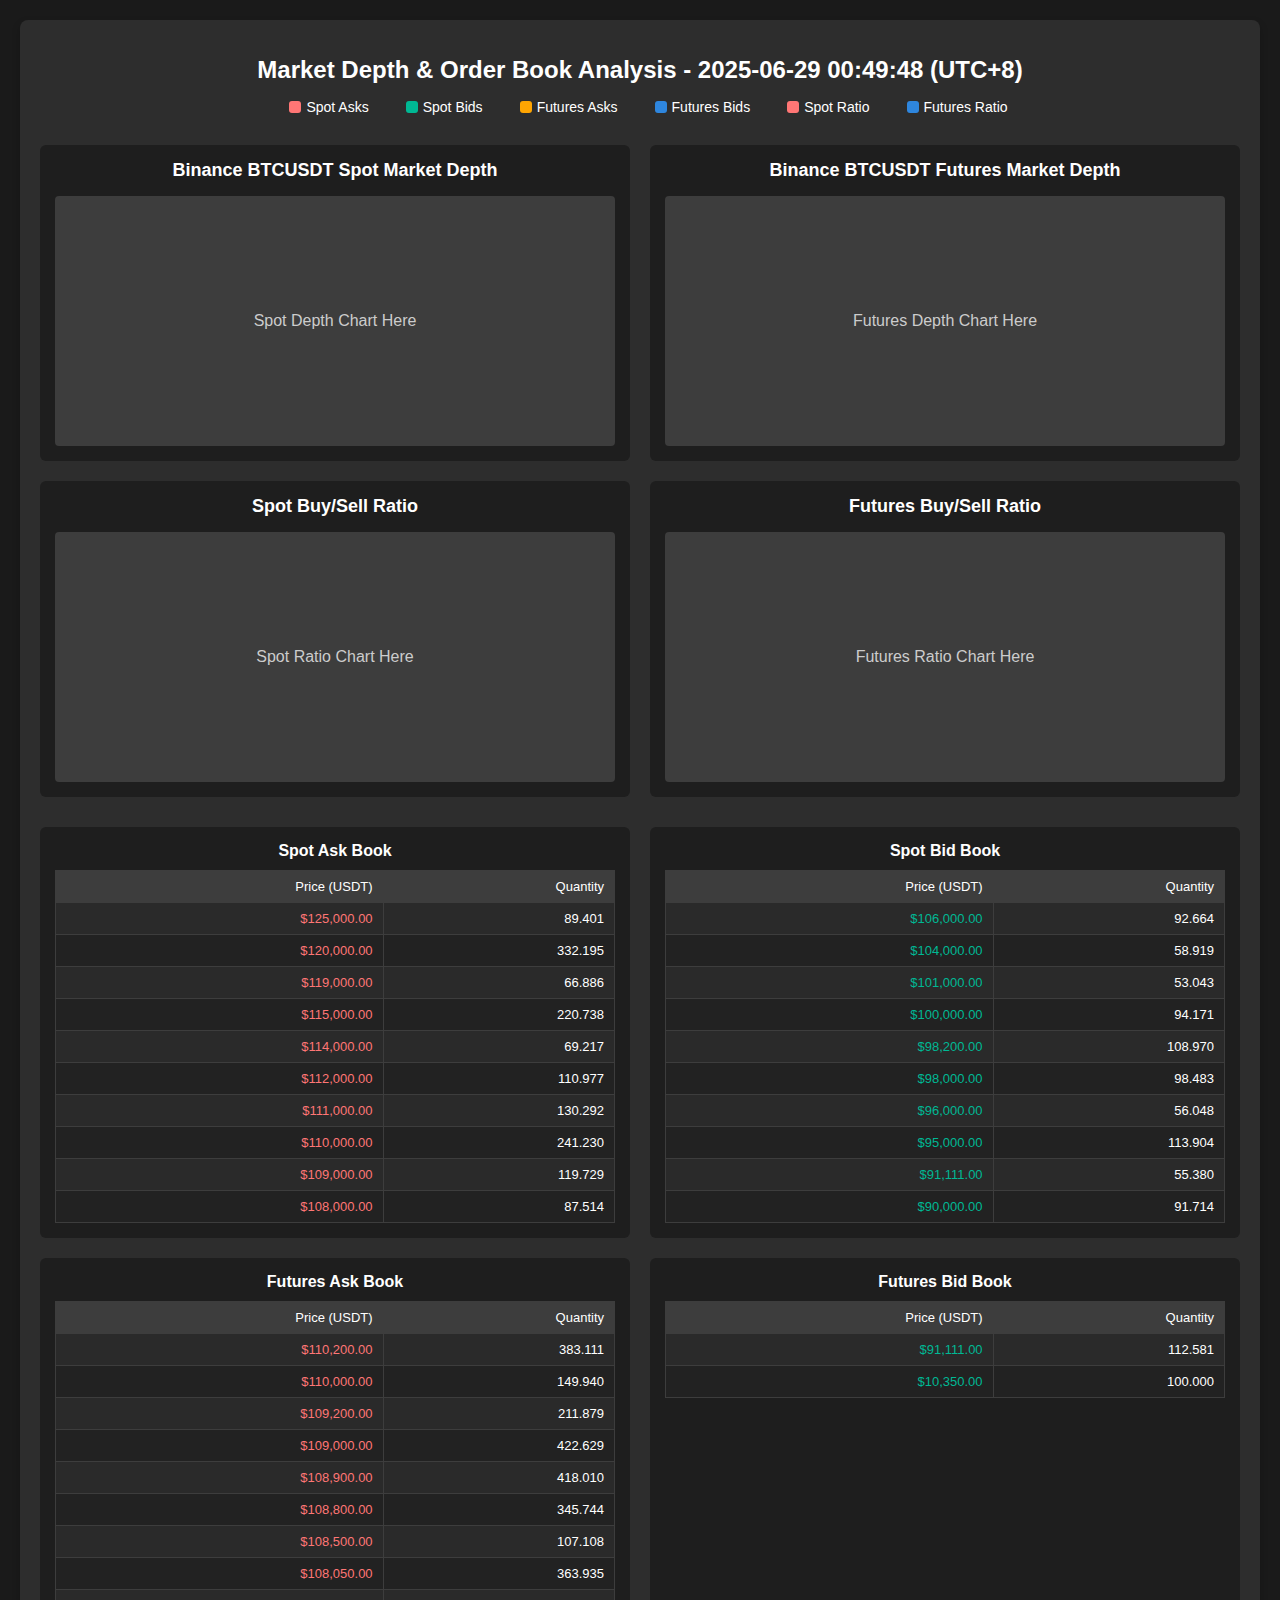
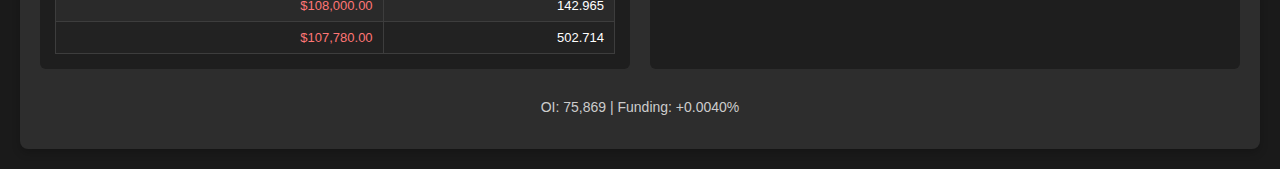
<file: index.html>
<!DOCTYPE html>
<html lang="en">
<head>
    <meta charset="UTF-8">
    <meta name="viewport" content="width=device-width, initial-scale=1.0">
    <title>Market Depth & Order Book Analysis</title>
    <link rel="stylesheet" href="style.css">
</head>
<body>
    <div class="container">
        <header class="header">
            <h1>Market Depth & Order Book Analysis - 2025-06-29 00:49:48 (UTC+8)</h1>
            <div class="legend">
                <span><span class="spot-asks-color"></span> Spot Asks</span>
                <span><span class="spot-bids-color"></span> Spot Bids</span>
                <span><span class="futures-asks-color"></span> Futures Asks</span>
                <span><span class="futures-bids-color"></span> Futures Bids</span>
                <span><span class="spot-ratio-color"></span> Spot Ratio</span>
                <span><span class="futures-ratio-color"></span> Futures Ratio</span>
            </div>
        </header>

        <div class="charts-grid">
            <div class="chart-panel">
                <h2>Binance BTCUSDT Spot Market Depth</h2>
                <div class="chart-placeholder">
                    <!-- Placeholder for Spot Market Depth Chart -->
                    <p>Spot Depth Chart Here</p>
                </div>
            </div>
            <div class="chart-panel">
                <h2>Binance BTCUSDT Futures Market Depth</h2>
                <div class="chart-placeholder">
                    <!-- Placeholder for Futures Market Depth Chart -->
                    <p>Futures Depth Chart Here</p>
                </div>
            </div>
            <div class="chart-panel">
                <h2>Spot Buy/Sell Ratio</h2>
                <div class="chart-placeholder">
                    <!-- Placeholder for Spot Buy/Sell Ratio Chart -->
                    <p>Spot Ratio Chart Here</p>
                </div>
            </div>
            <div class="chart-panel">
                <h2>Futures Buy/Sell Ratio</h2>
                <div class="chart-placeholder">
                    <!-- Placeholder for Futures Buy/Sell Ratio Chart -->
                    <p>Futures Ratio Chart Here</p>
                </div>
            </div>
        </div>

        <div class="tables-grid">
            <div class="table-panel">
                <h3>Spot Ask Book</h3>
                <table>
                    <thead>
                        <tr><th>Price (USDT)</th><th>Quantity</th></tr>
                    </thead>
                    <tbody>
                        <tr><td>$125,000.00</td><td>89.401</td></tr>
                        <tr><td>$120,000.00</td><td>332.195</td></tr>
                        <tr><td>$119,000.00</td><td>66.886</td></tr>
                        <tr><td>$115,000.00</td><td>220.738</td></tr>
                        <tr><td>$114,000.00</td><td>69.217</td></tr>
                        <tr><td>$112,000.00</td><td>110.977</td></tr>
                        <tr><td>$111,000.00</td><td>130.292</td></tr>
                        <tr><td>$110,000.00</td><td>241.230</td></tr>
                        <tr><td>$109,000.00</td><td>119.729</td></tr>
                        <tr><td>$108,000.00</td><td>87.514</td></tr>
                    </tbody>
                </table>
            </div>
            <div class="table-panel">
                <h3>Spot Bid Book</h3>
                <table>
                    <thead>
                        <tr><th>Price (USDT)</th><th>Quantity</th></tr>
                    </thead>
                    <tbody>
                        <tr><td>$106,000.00</td><td>92.664</td></tr>
                        <tr><td>$104,000.00</td><td>58.919</td></tr>
                        <tr><td>$101,000.00</td><td>53.043</td></tr>
                        <tr><td>$100,000.00</td><td>94.171</td></tr>
                        <tr><td>$98,200.00</td><td>108.970</td></tr>
                        <tr><td>$98,000.00</td><td>98.483</td></tr>
                        <tr><td>$96,000.00</td><td>56.048</td></tr>
                        <tr><td>$95,000.00</td><td>113.904</td></tr>
                        <tr><td>$91,111.00</td><td>55.380</td></tr>
                        <tr><td>$90,000.00</td><td>91.714</td></tr>
                    </tbody>
                </table>
            </div>
            <div class="table-panel">
                <h3>Futures Ask Book</h3>
                <table>
                    <thead>
                        <tr><th>Price (USDT)</th><th>Quantity</th></tr>
                    </thead>
                    <tbody>
                        <tr><td>$110,200.00</td><td>383.111</td></tr>
                        <tr><td>$110,000.00</td><td>149.940</td></tr>
                        <tr><td>$109,200.00</td><td>211.879</td></tr>
                        <tr><td>$109,000.00</td><td>422.629</td></tr>
                        <tr><td>$108,900.00</td><td>418.010</td></tr>
                        <tr><td>$108,800.00</td><td>345.744</td></tr>
                        <tr><td>$108,500.00</td><td>107.108</td></tr>
                        <tr><td>$108,050.00</td><td>363.935</td></tr>
                        <tr><td>$108,000.00</td><td>142.965</td></tr>
                        <tr><td>$107,780.00</td><td>502.714</td></tr>
                    </tbody>
                </table>
            </div>
            <div class="table-panel">
                <h3>Futures Bid Book</h3>
                <table>
                    <thead>
                        <tr><th>Price (USDT)</th><th>Quantity</th></tr>
                    </thead>
                    <tbody>
                        <tr><td>$91,111.00</td><td>112.581</td></tr>
                        <tr><td>$10,350.00</td><td>100.000</td></tr>
                    </tbody>
                </table>
            </div>
        </div>
        <div class="footer">
            <p>OI: 75,869 | Funding: +0.0040%</p>
        </div>
    </div>
</body>
</html>
</file>
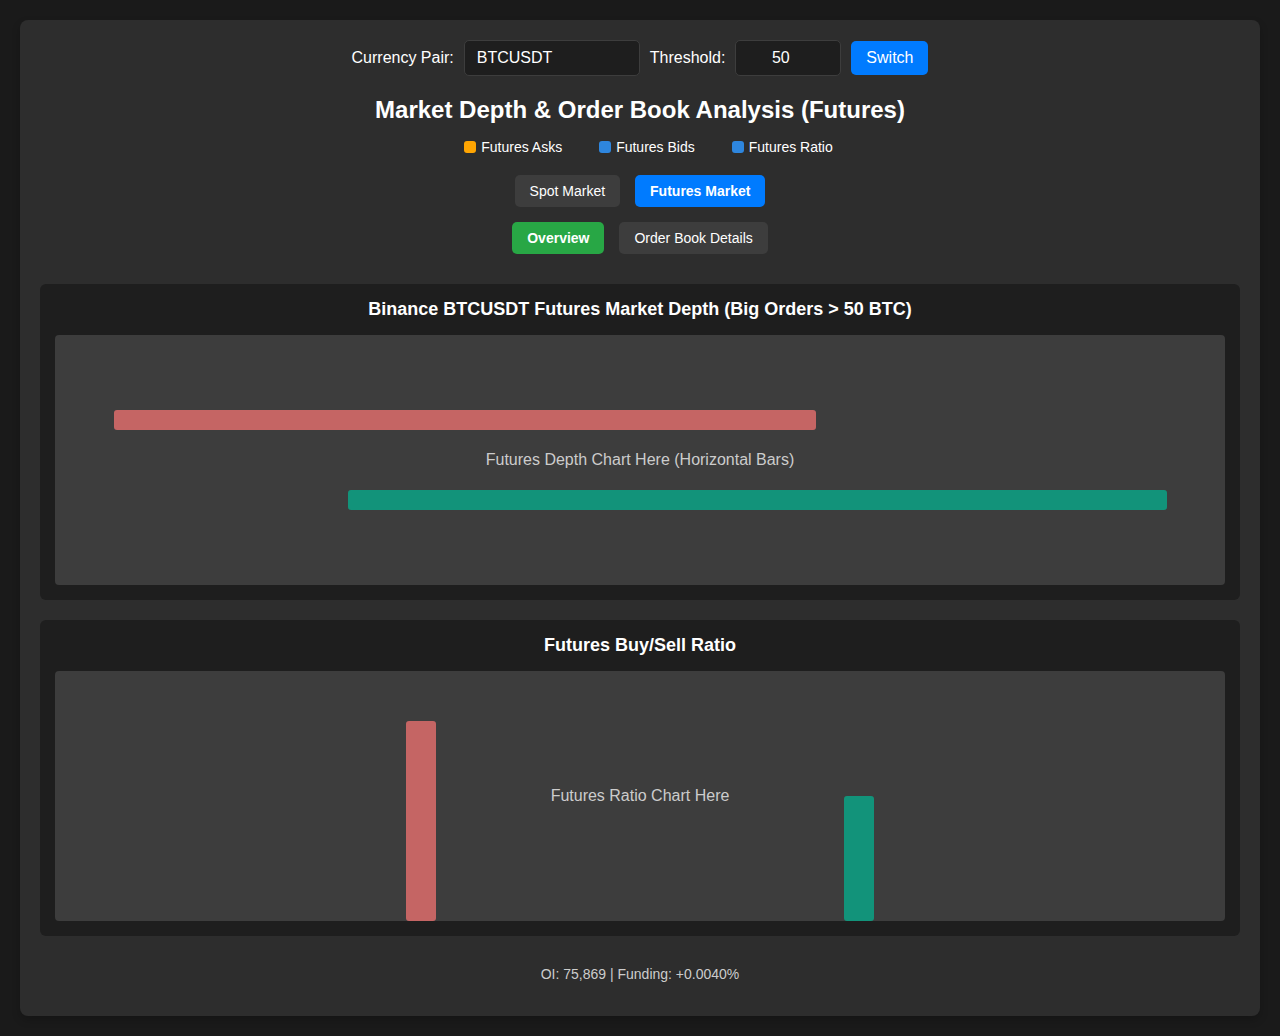
<file: futures.html>
<!DOCTYPE html>
<html lang="en">
<head>
    <meta charset="UTF-8">
    <meta name="viewport" content="width=device-width, initial-scale=1.0">
    <title>Futures Market Analysis</title>
    <link rel="stylesheet" href="style.css">
</head>
<body>
    <div class="container">
        <header class="header">
            <div class="currency-input-section">
                <label for="currency-select">Currency Pair:</label>
                <input type="text" id="currency-select" value="BTCUSDT" list="currency-suggestions">
                <datalist id="currency-suggestions">
                    <option value="BTCUSDT"></option>
                    <option value="ETHUSDT"></option>
                    <option value="SOLUSDT"></option>
                </datalist>
                <label for="threshold-input">Threshold:</label>
                <input type="number" id="threshold-input" value="50">
                <button id="switch-currency-btn">Switch</button>
            </div>
            <h1>Market Depth & Order Book Analysis (Futures)</h1>
            <div class="legend">
                <span><span class="futures-asks-color"></span> Futures Asks</span>
                <span><span class="futures-bids-color"></span> Futures Bids</span>
                <span><span class="futures-ratio-color"></span> Futures Ratio</span>
            </div>
            <nav class="main-navigation">
                <a href="spot.html">Spot Market</a>
                <a href="futures.html" class="active">Futures Market</a>
            </nav>
            <nav class="sub-navigation">
                <a href="futures.html" class="active">Overview</a>
                <a href="futures_details.html">Order Book Details</a>
            </nav>
        </header>

        <div class="charts-grid-single">
            <div class="chart-panel">
                <h2>Binance BTCUSDT Futures Market Depth (Big Orders > <span id="current-btc-threshold">50</span> BTC)</h2>
                <div class="chart-placeholder horizontal-bar-chart">
                    <!-- Placeholder for Futures Market Depth Horizontal Bar Chart -->
                    <p>Futures Depth Chart Here (Horizontal Bars)</p>
                </div>
            </div>
            <div class="chart-panel">
                <h2>Futures Buy/Sell Ratio</h2>
                <div class="chart-placeholder bar-chart">
                    <!-- Placeholder for Futures Buy/Sell Ratio Bar Chart -->
                    <p>Futures Ratio Chart Here</p>
                </div>
            </div>
        </div>

        <div class="footer">
            <p>OI: 75,869 | Funding: +0.0040%</p>
        </div>

        
    </div>
</body>
</html>
</file>
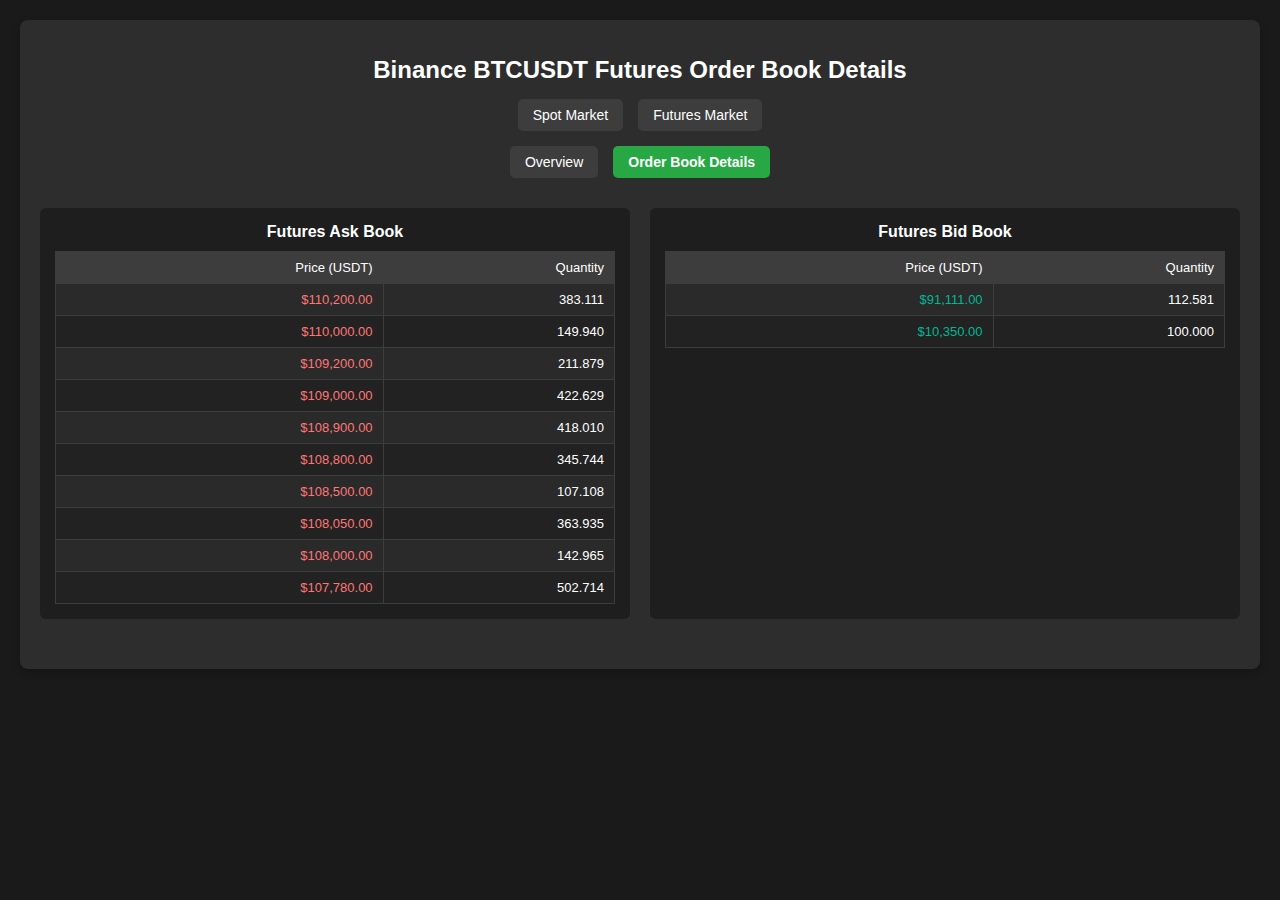
<file: futures_details.html>
<!DOCTYPE html>
<html lang="en">
<head>
    <meta charset="UTF-8">
    <meta name="viewport" content="width=device-width, initial-scale=1.0">
    <title>Futures Order Book Details</title>
    <link rel="stylesheet" href="style.css">
</head>
<body>
    <div class="container">
        <header class="header">
            <h1>Binance BTCUSDT Futures Order Book Details</h1>
            <nav class="main-navigation">
                <a href="spot.html">Spot Market</a>
                <a href="futures.html">Futures Market</a>
            </nav>
            <nav class="sub-navigation">
                <a href="futures.html">Overview</a>
                <a href="futures_details.html" class="active">Order Book Details</a>
            </nav>
        </header>

        <div class="tables-grid">
            <div class="table-panel">
                <h3>Futures Ask Book</h3>
                <table>
                    <thead>
                        <tr><th>Price (USDT)</th><th>Quantity</th></tr>
                    </thead>
                    <tbody>
                        <tr><td>$110,200.00</td><td>383.111</td></tr>
                        <tr><td>$110,000.00</td><td>149.940</td></tr>
                        <tr><td>$109,200.00</td><td>211.879</td></tr>
                        <tr><td>$109,000.00</td><td>422.629</td></tr>
                        <tr><td>$108,900.00</td><td>418.010</td></tr>
                        <tr><td>$108,800.00</td><td>345.744</td></tr>
                        <tr><td>$108,500.00</td><td>107.108</td></tr>
                        <tr><td>$108,050.00</td><td>363.935</td></tr>
                        <tr><td>$108,000.00</td><td>142.965</td></tr>
                        <tr><td>$107,780.00</td><td>502.714</td></tr>
                    </tbody>
                </table>
            </div>
            <div class="table-panel">
                <h3>Futures Bid Book</h3>
                <table>
                    <thead>
                        <tr><th>Price (USDT)</th><th>Quantity</th></tr>
                    </thead>
                    <tbody>
                        <tr><td>$91,111.00</td><td>112.581</td></tr>
                        <tr><td>$10,350.00</td><td>100.000</td></tr>
                    </tbody>
                </table>
            </div>
        </div>
    </div>
</body>
</html>
</file>
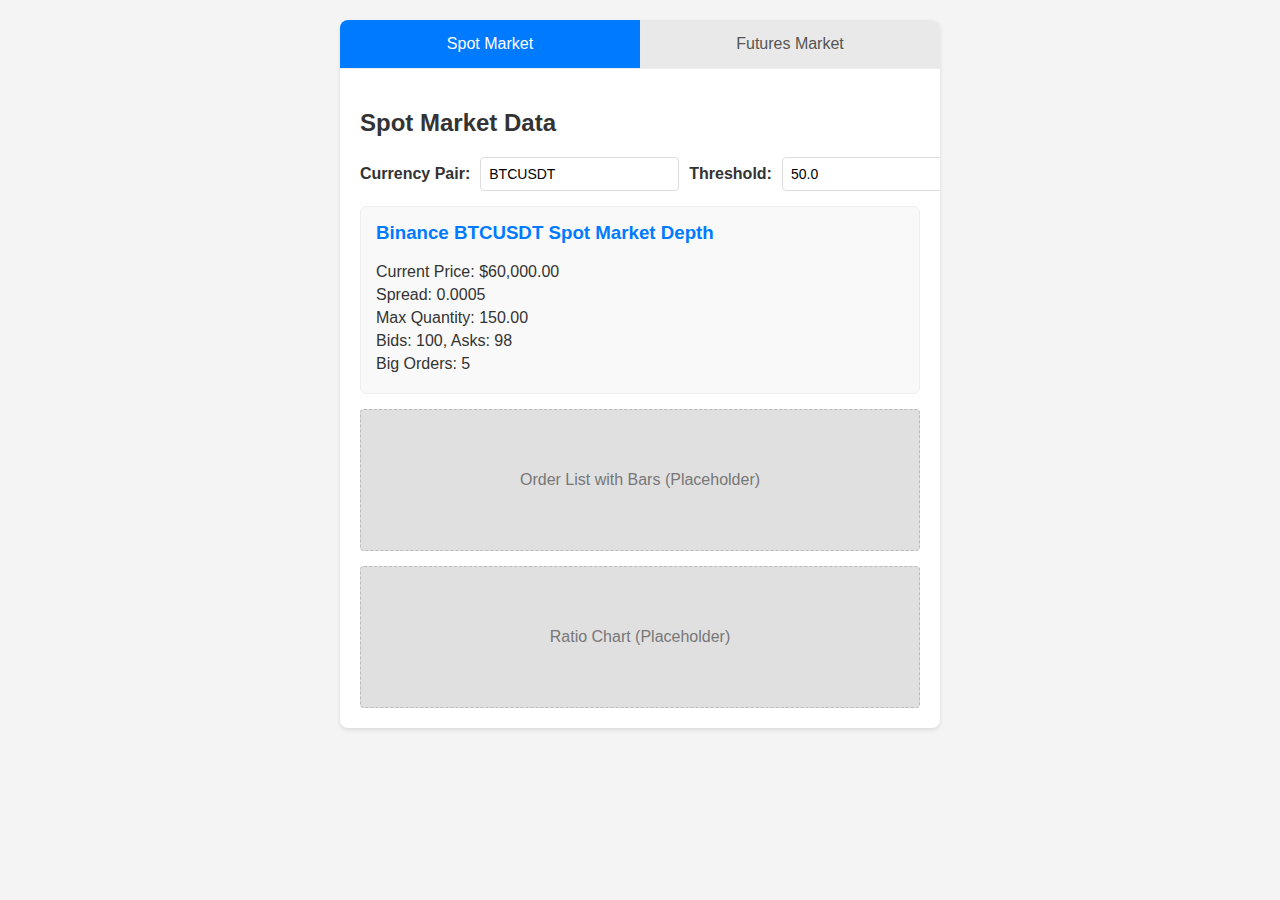
<file: layout_demo.html>
<!DOCTYPE html>
<html lang="en">
<head>
    <meta charset="UTF-8">
    <meta name="viewport" content="width=device-width, initial-scale=1.0">
    <title>Market Depth App Layout Demo</title>
    <style>
        body {
            font-family: Arial, sans-serif;
            margin: 0;
            padding: 0;
            background-color: #f4f4f4;
            color: #333;
        }
        .container {
            max-width: 600px;
            margin: 20px auto;
            background-color: #fff;
            border-radius: 8px;
            box-shadow: 0 2px 4px rgba(0, 0, 0, 0.1);
            overflow: hidden;
        }
        .tabs {
            display: flex;
            border-bottom: 1px solid #eee;
        }
        .tab-button {
            flex: 1;
            padding: 15px;
            text-align: center;
            cursor: pointer;
            background-color: #e9e9e9;
            border: none;
            font-size: 16px;
            color: #555;
            transition: background-color 0.3s, color 0.3s;
        }
        .tab-button.active {
            background-color: #007bff;
            color: #fff;
        }
        .tab-content {
            padding: 20px;
            display: none;
        }
        .tab-content.active {
            display: block;
        }
        .input-group {
            display: flex;
            align-items: center;
            margin-bottom: 15px;
            gap: 10px;
        }
        .input-group label {
            flex-shrink: 0;
            font-weight: bold;
        }
        .input-group input[type="text"],
        .input-group input[type="number"] {
            flex-grow: 1;
            padding: 8px;
            border: 1px solid #ddd;
            border-radius: 4px;
            font-size: 14px;
        }
        .input-group button {
            padding: 8px 15px;
            background-color: #28a745;
            color: #fff;
            border: none;
            border-radius: 4px;
            cursor: pointer;
            font-size: 14px;
        }
        .data-section {
            background-color: #f9f9f9;
            border: 1px solid #eee;
            border-radius: 6px;
            padding: 15px;
        }
        .data-section h3 {
            margin-top: 0;
            color: #007bff;
        }
        .data-item {
            margin-bottom: 5px;
        }
        .placeholder-box {
            background-color: #e0e0e0;
            border: 1px dashed #bbb;
            padding: 20px;
            text-align: center;
            color: #777;
            margin-top: 15px;
            border-radius: 4px;
            min-height: 100px;
            display: flex;
            align-items: center;
            justify-content: center;
        }
    </style>
</head>
<body>
    <div class="container">
        <div class="tabs">
            <button class="tab-button active" onclick="openTab(event, 'spot')">Spot Market</button>
            <button class="tab-button" onclick="openTab(event, 'futures')">Futures Market</button>
        </div>

        <div id="spot" class="tab-content active">
            <h2>Spot Market Data</h2>
            <div class="input-group">
                <label for="spot-currency">Currency Pair:</label>
                <input type="text" id="spot-currency" value="BTCUSDT" placeholder="e.g., BTCUSDT">
                <label for="spot-threshold">Threshold:</label>
                <input type="number" id="spot-threshold" value="50.0" placeholder="e.g., 50">
                <button>Switch</button>
            </div>

            <div class="data-section">
                <h3>Binance BTCUSDT Spot Market Depth</h3>
                <div class="data-item">Current Price: <span>$60,000.00</span></div>
                <div class="data-item">Spread: <span>0.0005</span></div>
                <div class="data-item">Max Quantity: <span>150.00</span></div>
                <div class="data-item">Bids: <span>100</span>, Asks: <span>98</span></div>
                <div class="data-item">Big Orders: <span>5</span></div>
            </div>

            <div class="placeholder-box">
                Order List with Bars (Placeholder)
            </div>
            <div class="placeholder-box">
                Ratio Chart (Placeholder)
            </div>
        </div>

        <div id="futures" class="tab-content">
            <h2>Futures Market Data</h2>
            <div class="input-group">
                <label for="futures-currency">Currency Pair:</label>
                <input type="text" id="futures-currency" value="BTCUSDT" placeholder="e.g., BTCUSDT">
                <label for="futures-threshold">Threshold:</label>
                <input type="number" id="futures-threshold" value="50.0" placeholder="e.g., 50">
                <button>Switch</button>
            </div>

            <div class="data-section">
                <h3>Binance BTCUSDT Futures Market Depth</h3>
                <div class="data-item">Current Price: <span>$60,000.00</span></div>
                <div class="data-item">Spread: <span>0.0005</span></div>
                <div class="data-item">Max Quantity: <span>150.00</span></div>
                <div class="data-item">Bids: <span>100</span>, Asks: <span>98</span></div>
                <div class="data-item">Big Orders: <span>5</span></div>
            </div>

            <div class="placeholder-box">
                Order List with Bars (Placeholder)
            </div>
            <div class="placeholder-box">
                Ratio Chart (Placeholder)
            </div>
        </div>
    </div>

    <script>
        function openTab(evt, tabName) {
            var i, tabcontent, tablinks;
            tabcontent = document.getElementsByClassName("tab-content");
            for (i = 0; i < tabcontent.length; i++) {
                tabcontent[i].style.display = "none";
            }
            tablinks = document.getElementsByClassName("tab-button");
            for (i = 0; i < tablinks.length; i++) {
                tablinks[i].className = tablinks[i].className.replace(" active", "");
            }
            document.getElementById(tabName).style.display = "block";
            evt.currentTarget.className += " active";
        }
    </script>
</body>
</html>
</file>
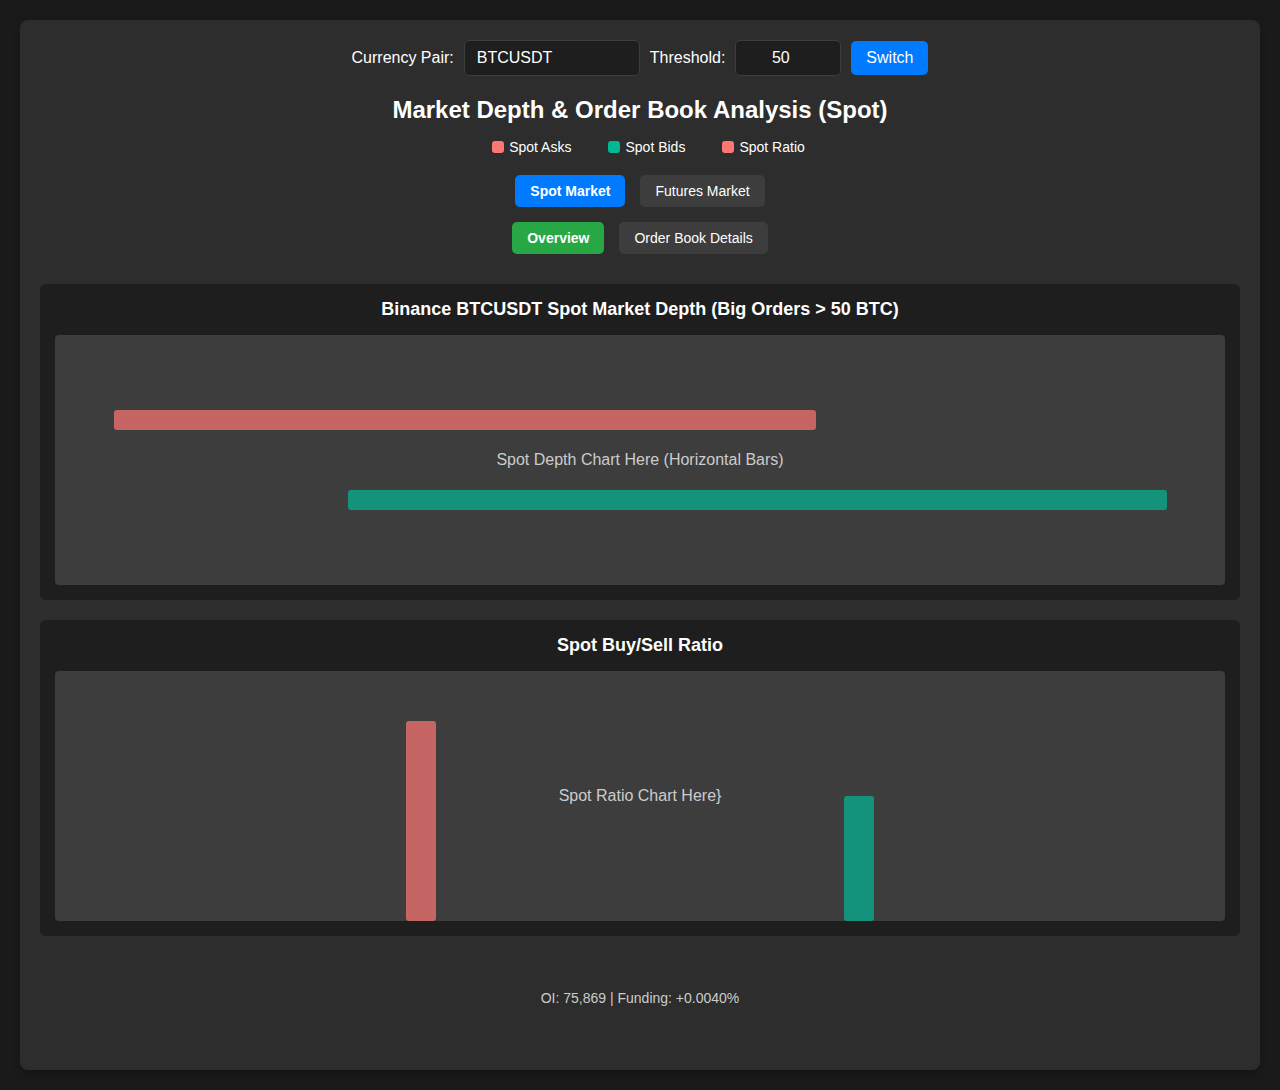
<file: spot.html>
<!DOCTYPE html>
<html lang="en">
<head>
    <meta charset="UTF-8">
    <meta name="viewport" content="width=device-width, initial-scale=1.0">
    <title>Spot Market Analysis</title>
    <link rel="stylesheet" href="style.css">
</head>
<body>
    <div class="container">
        <header class="header">
            <div class="currency-input-section">
                <label for="currency-select">Currency Pair:</label>
                <input type="text" id="currency-select" value="BTCUSDT" list="currency-suggestions">
                <datalist id="currency-suggestions">
                    <option value="BTCUSDT"></option>
                    <option value="ETHUSDT"></option>
                    <option value="SOLUSDT"></option>
                </datalist>
                <label for="threshold-input">Threshold:</label>
                <input type="number" id="threshold-input" value="50">
                <button id="switch-currency-btn">Switch</button>
            </div>
            <h1>Market Depth & Order Book Analysis (Spot)</h1>
            <div class="legend">
                <span><span class="spot-asks-color"></span> Spot Asks</span>
                <span><span class="spot-bids-color"></span> Spot Bids</span>
                <span><span class="spot-ratio-color"></span> Spot Ratio</span>
            </div>
            <nav class="main-navigation">
                <a href="spot.html" class="active">Spot Market</a>
                <a href="futures.html">Futures Market</a>
            </nav>
            <nav class="sub-navigation">
                <a href="spot.html" class="active">Overview</a>
                <a href="spot_details.html">Order Book Details</a>
            </nav>
        </header>

        <div class="charts-grid-single">
            <div class="chart-panel">
                <h2>Binance BTCUSDT Spot Market Depth (Big Orders > <span id="current-btc-threshold">50</span> BTC)</h2>
                <div class="chart-placeholder horizontal-bar-chart">
                    <!-- Placeholder for Spot Market Depth Horizontal Bar Chart -->
                    <p>Spot Depth Chart Here (Horizontal Bars)</p>
                </div>
            </div>
            <div class="chart-panel">
                <h2>Spot Buy/Sell Ratio</h2>
                <div class="chart-placeholder bar-chart">
                    <!-- Placeholder for Spot Buy/Sell Ratio Bar Chart -->
                    <p>Spot Ratio Chart Here</p>
                }
            </div>
        </div>

        <div class="footer">
            <p>OI: 75,869 | Funding: +0.0040%</p>
        </div>

        
    </div>
</body>
</html>
</file>
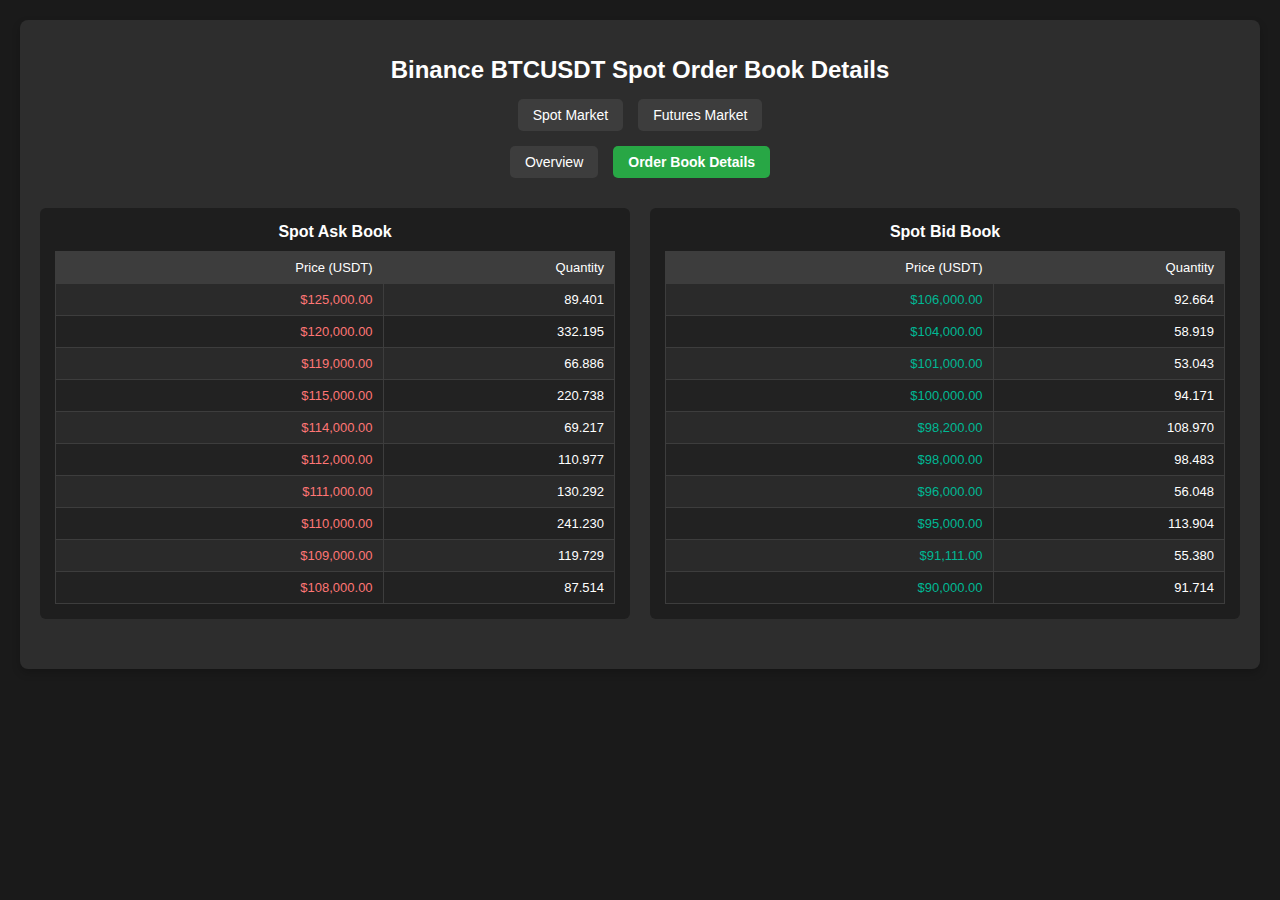
<file: spot_details.html>
<!DOCTYPE html>
<html lang="en">
<head>
    <meta charset="UTF-8">
    <meta name="viewport" content="width=device-width, initial-scale=1.0">
    <title>Spot Order Book Details</title>
    <link rel="stylesheet" href="style.css">
</head>
<body>
    <div class="container">
        <header class="header">
            <h1>Binance BTCUSDT Spot Order Book Details</h1>
            <nav class="main-navigation">
                <a href="spot.html">Spot Market</a>
                <a href="futures.html">Futures Market</a>
            </nav>
            <nav class="sub-navigation">
                <a href="spot.html">Overview</a>
                <a href="spot_details.html" class="active">Order Book Details</a>
            </nav>
        </header>

        <div class="tables-grid">
            <div class="table-panel">
                <h3>Spot Ask Book</h3>
                <table>
                    <thead>
                        <tr><th>Price (USDT)</th><th>Quantity</th></tr>
                    </thead>
                    <tbody>
                        <tr><td>$125,000.00</td><td>89.401</td></tr>
                        <tr><td>$120,000.00</td><td>332.195</td></tr>
                        <tr><td>$119,000.00</td><td>66.886</td></tr>
                        <tr><td>$115,000.00</td><td>220.738</td></tr>
                        <tr><td>$114,000.00</td><td>69.217</td></tr>
                        <tr><td>$112,000.00</td><td>110.977</td></tr>
                        <tr><td>$111,000.00</td><td>130.292</td></tr>
                        <tr><td>$110,000.00</td><td>241.230</td></tr>
                        <tr><td>$109,000.00</td><td>119.729</td></tr>
                        <tr><td>$108,000.00</td><td>87.514</td></tr>
                    </tbody>
                </table>
            </div>
            <div class="table-panel">
                <h3>Spot Bid Book</h3>
                <table>
                    <thead>
                        <tr><th>Price (USDT)</th><th>Quantity</th></tr>
                    </thead>
                    <tbody>
                        <tr><td>$106,000.00</td><td>92.664</td></tr>
                        <tr><td>$104,000.00</td><td>58.919</td></tr>
                        <tr><td>$101,000.00</td><td>53.043</td></tr>
                        <tr><td>$100,000.00</td><td>94.171</td></tr>
                        <tr><td>$98,200.00</td><td>108.970</td></tr>
                        <tr><td>$98,000.00</td><td>98.483</td></tr>
                        <tr><td>$96,000.00</td><td>56.048</td></tr>
                        <tr><td>$95,000.00</td><td>113.904</td></tr>
                        <tr><td>$91,111.00</td><td>55.380</td></tr>
                        <tr><td>$90,000.00</td><td>91.714</td></tr>
                    </tbody>
                </table>
            </div>
        </div>
    </div>
</body>
</html>
</file>
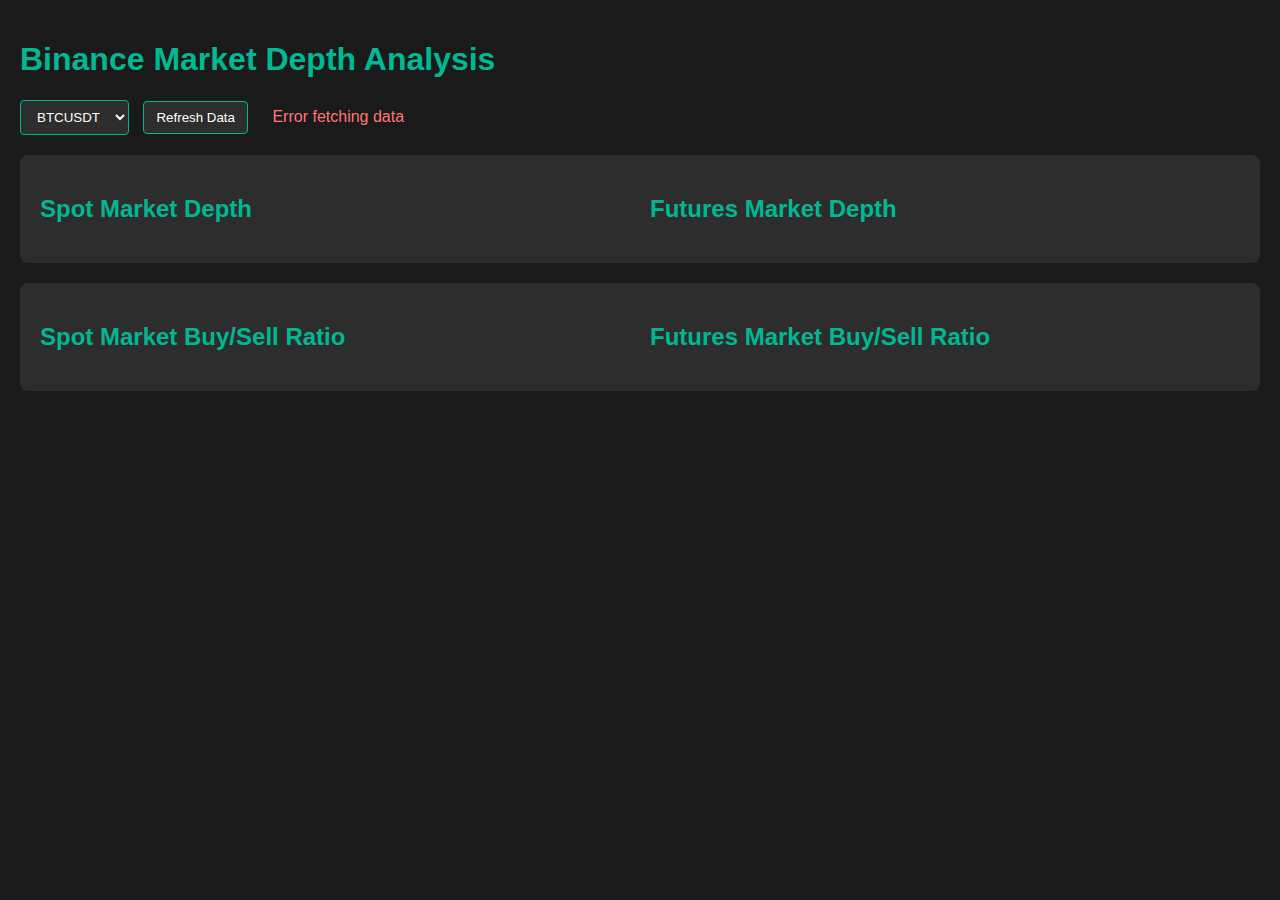
<file: otherCODE/market_depth_visualization_demo.html>
<!DOCTYPE html>
<html lang="en">
<head>
    <meta charset="UTF-8">
    <meta name="viewport" content="width=device-width, initial-scale=1.0">
    <title>Market Depth Visualization Demo</title>
    <script src="https://cdn.plot.ly/plotly-latest.min.js"></script>
    <style>
        body {
            font-family: Arial, sans-serif;
            margin: 0;
            padding: 20px;
            background-color: #1a1a1a;
            color: #ffffff;
        }
        .container {
            max-width: 1400px;
            margin: 0 auto;
        }
        .chart-container {
            background-color: #2d2d2d;
            border-radius: 8px;
            padding: 20px;
            margin-bottom: 20px;
        }
        .chart-row {
            display: flex;
            gap: 20px;
        }
        .chart-column {
            flex: 1;
        }
        h1, h2 {
            color: #00b894;
        }
        .controls {
            margin-bottom: 20px;
        }
        select, button {
            background-color: #2d2d2d;
            color: #ffffff;
            border: 1px solid #00b894;
            padding: 8px 12px;
            border-radius: 4px;
            margin-right: 10px;
        }
        button:hover {
            background-color: #00b894;
            cursor: pointer;
        }
        .status {
            color: #00b894;
            margin-left: 10px;
            display: none;
        }
        .error {
            color: #ff7675;
            margin-left: 10px;
            display: none;
        }
    </style>
</head>
<body>
    <div class="container">
        <h1>Binance Market Depth Analysis</h1>
        
        <div class="controls">
            <select id="symbolSelect">
                <option value="BTCUSDT">BTCUSDT</option>
                <option value="ETHUSDT">ETHUSDT</option>
            </select>
            <button onclick="updateData()">Refresh Data</button>
            <span id="status" class="status">Updating...</span>
            <span id="error" class="error">Error fetching data</span>
        </div>

        <div class="chart-container">
            <div class="chart-row">
                <div class="chart-column">
                    <h2>Spot Market Depth</h2>
                    <div id="spotDepthChart"></div>
                </div>
                <div class="chart-column">
                    <h2>Futures Market Depth</h2>
                    <div id="futuresDepthChart"></div>
                </div>
            </div>
        </div>

        <div class="chart-container">
            <div class="chart-row">
                <div class="chart-column">
                    <h2>Spot Market Buy/Sell Ratio</h2>
                    <div id="spotRatioChart"></div>
                </div>
                <div class="chart-column">
                    <h2>Futures Market Buy/Sell Ratio</h2>
                    <div id="futuresRatioChart"></div>
                </div>
            </div>
        </div>
    </div>

    <script>
        // Plot depth chart
        function plotDepthChart(orderBook, marketType) {
            const chartId = marketType === 'spot' ? 'spotDepthChart' : 'futuresDepthChart';
            const colors = marketType === 'spot' 
                ? { asks: '#ff7675', bids: '#00b894' }
                : { asks: '#ffa502', bids: '#2e86de' };

            // Sort prices in descending order
            const sortedBids = orderBook.bids.sort((a, b) => b[0] - a[0]);
            const sortedAsks = orderBook.asks.sort((a, b) => b[0] - a[0]);

            // Create asks trace (sells)
            const asksTrace = {
                x: sortedAsks.map(item => item[1]),
                y: sortedAsks.map(item => item[0]),
                name: 'Asks',
                type: 'bar',
                orientation: 'h',
                marker: {
                    color: colors.asks
                },
                text: sortedAsks.map(item => item[1].toFixed(3)),
                textposition: 'auto',
                hovertemplate: 'Price: %{y}<br>Quantity: %{x}<br>',
            };

            // Create bids trace (buys)
            const bidsTrace = {
                x: sortedBids.map(item => item[1]),
                y: sortedBids.map(item => item[0]),
                name: 'Bids',
                type: 'bar',
                orientation: 'h',
                marker: {
                    color: colors.bids
                },
                text: sortedBids.map(item => item[1].toFixed(3)),
                textposition: 'auto',
                hovertemplate: 'Price: %{y}<br>Quantity: %{x}<br>',
            };

            const layout = {
                plot_bgcolor: '#2d2d2d',
                paper_bgcolor: '#2d2d2d',
                font: { color: '#ffffff' },
                barmode: 'overlay',
                height: 800,
                margin: { l: 100, r: 50, t: 30, b: 50 },
                xaxis: {
                    title: 'Quantity',
                    gridcolor: '#3d3d3d',
                    zerolinecolor: '#3d3d3d',
                    side: 'top'
                },
                yaxis: {
                    title: 'Price (USDT)',
                    gridcolor: '#3d3d3d',
                    zerolinecolor: '#3d3d3d',
                    autorange: true
                },
                showlegend: true,
                legend: {
                    font: { color: '#ffffff' },
                    x: 0,
                    y: 1
                }
            };

            Plotly.newPlot(chartId, [asksTrace, bidsTrace], layout);
        }

        // Plot ratio chart
        function plotRatioChart(ratioData, marketType) {
            const chartId = marketType === 'spot' ? 'spotRatioChart' : 'futuresRatioChart';
            const colors = marketType === 'spot' 
                ? { positive: '#00b894', negative: '#ff7675' }
                : { positive: '#2e86de', negative: '#ffa502' };

            const trace1 = {
                x: ratioData.ranges,
                y: ratioData.ratios,
                type: 'bar',
                marker: {
                    color: ratioData.ratios.map(ratio => 
                        ratio > 0 ? colors.positive : colors.negative
                    )
                },
                text: ratioData.ratios.map(ratio => ratio.toFixed(3)),
                textposition: 'auto',
                hovertemplate: 'Range: %{x}<br>Ratio: %{y:.3f}<br>'
            };

            const layout = {
                plot_bgcolor: '#2d2d2d',
                paper_bgcolor: '#2d2d2d',
                font: { color: '#ffffff' },
                height: 400,
                margin: { l: 50, r: 30, t: 30, b: 50 },
                xaxis: {
                    title: 'Price Range',
                    gridcolor: '#3d3d3d'
                },
                yaxis: {
                    title: 'Buy/Sell Ratio',
                    gridcolor: '#3d3d3d',
                    zerolinecolor: '#3d3d3d'
                },
                showlegend: false
            };

            Plotly.newPlot(chartId, [trace1], layout);
        }

        // Update data and charts
        async function updateData() {
            const symbol = document.getElementById('symbolSelect').value;
            const statusEl = document.getElementById('status');
            const errorEl = document.getElementById('error');
            
            statusEl.style.display = 'inline';
            errorEl.style.display = 'none';
            
            try {
                // Fetch spot market data
                const spotResponse = await fetch(`http://localhost:5000/api/market-depth/${symbol}/spot`);
                const spotData = await spotResponse.json();
                
                // Fetch futures market data
                const futuresResponse = await fetch(`http://localhost:5000/api/market-depth/${symbol}/futures`);
                const futuresData = await futuresResponse.json();
                
                // Plot both charts
                plotDepthChart(spotData.orderBook, 'spot');
                plotDepthChart(futuresData.orderBook, 'futures');
                plotRatioChart(spotData.ratioAnalysis, 'spot');
                plotRatioChart(futuresData.ratioAnalysis, 'futures');
                
                statusEl.style.display = 'none';
            } catch (error) {
                console.error('Error fetching data:', error);
                statusEl.style.display = 'none';
                errorEl.style.display = 'inline';
            }
        }

        // Initial load
        updateData();

        // Auto-refresh every 5 seconds
        setInterval(updateData, 5000);
    </script>
</body>
</html>
</file>
<file: style.css>
body {
    font-family: -apple-system, BlinkMacSystemFont, "Segoe UI", Roboto, Helvetica, Arial, sans-serif;
    background-color: #1a1a1a;
    color: #ffffff;
    margin: 0;
    padding: 20px;
    display: flex;
    justify-content: center;
    align-items: flex-start;
    min-height: 100vh;
    box-sizing: border-box;
}

.container {
    width: 100%;
    max-width: 1400px; /* Adjust based on desired overall width */
    background-color: #2d2d2d;
    border-radius: 8px;
    box-shadow: 0 4px 8px rgba(0, 0, 0, 0.2);
    padding: 20px;
    box-sizing: border-box;
}

.header {
    text-align: center;
    margin-bottom: 30px;
}

.header h1 {
    font-size: 24px;
    color: #ffffff;
    margin-bottom: 15px;
}

.legend {
    display: flex;
    justify-content: center;
    gap: 20px;
    font-size: 14px;
    margin-bottom: 20px;
}

.legend span {
    display: flex;
    align-items: center;
}

.legend span::before {
    content: '';
    display: inline-block;
    width: 12px;
    height: 12px;
    margin-right: 5px;
    border-radius: 3px;
}

.spot-asks-color::before { background-color: #ff7675; } /* Reddish */
.spot-bids-color::before { background-color: #00b894; } /* Greenish */
.futures-asks-color::before { background-color: #ffa502; } /* Orange */
.futures-bids-color::before { background-color: #2e86de; } /* Blue */
.spot-ratio-color::before { background-color: #ff7675; } /* Reddish */
.futures-ratio-color::before { background-color: #2e86de; } /* Blue */

.main-navigation, .sub-navigation {
    display: flex;
    justify-content: center;
    gap: 15px;
    margin-top: 15px;
    margin-bottom: 15px;
}

.main-navigation a, .sub-navigation a {
    color: #ffffff;
    text-decoration: none;
    padding: 8px 15px;
    border-radius: 5px;
    background-color: #3d3d3d;
    transition: background-color 0.3s ease;
    font-size: 14px;
}

.main-navigation a:hover, .sub-navigation a:hover {
    background-color: #555555;
}

.main-navigation a.active {
    background-color: #007bff; /* Highlight active main link */
    font-weight: bold;
}

.sub-navigation a.active {
    background-color: #28a745; /* Highlight active sub link (e.g., green) */
    font-weight: bold;
}

.header .main-navigation {
    margin-bottom: 0; /* Reduce space between main and sub nav */
}

.currency-input-section {
    margin-bottom: 20px;
    display: flex;
    align-items: center;
    justify-content: center;
    gap: 10px;
}

.currency-input-section label {
    font-size: 16px;
    color: #ffffff;
}

.currency-input-section input[type="text"],
.currency-input-section input[type="number"] {
    background-color: #1e1e1e;
    border: 1px solid #3d3d3d;
    border-radius: 5px;
    padding: 8px 12px;
    color: #ffffff;
    font-size: 16px;
    outline: none;
}

.currency-input-section input[type="text"] {
    width: 150px; /* Adjust width as needed */
}

.currency-input-section input[type="number"] {
    width: 80px; /* Adjust width as needed */
    text-align: center;
}

.currency-input-section input[type="text"]::placeholder {
    color: #888888;
}

.currency-input-section input[type="text"]:focus,
.currency-input-section input[type="number"]:focus {
    border-color: #007bff;
    box-shadow: 0 0 0 2px rgba(0, 123, 255, 0.25);
}

.currency-input-section button {
    background-color: #007bff;
    color: #ffffff;
    border: none;
    border-radius: 5px;
    padding: 8px 15px;
    font-size: 16px;
    cursor: pointer;
    transition: background-color 0.3s ease;
}

.currency-input-section button:hover {
    background-color: #0056b3;
}

.charts-grid {
    display: grid;
    grid-template-columns: repeat(2, 1fr);
    gap: 20px;
    margin-bottom: 30px;
}

.charts-grid-single {
    display: grid;
    grid-template-columns: 1fr; /* Single column for main charts */
    gap: 20px;
    margin-bottom: 30px;
}

.chart-panel {
    background-color: #1e1e1e;
    border-radius: 6px;
    padding: 15px;
    text-align: center;
}

.chart-panel h2 {
    font-size: 18px;
    margin-top: 0;
    margin-bottom: 15px;
    color: #ffffff;
}

.chart-placeholder {
    background-color: #3d3d3d;
    height: 250px; /* Increased height for better visual */
    display: flex;
    justify-content: center;
    align-items: center;
    font-size: 16px;
    color: #cccccc;
    border-radius: 4px;
    position: relative; /* For pseudo-elements */
    overflow: hidden; /* Hide overflow for bars */
}

.horizontal-bar-chart::before, .horizontal-bar-chart::after {
    content: '';
    position: absolute;
    height: 20px; /* Bar height */
    border-radius: 3px;
    opacity: 0.7;
}

.horizontal-bar-chart::before {
    background-color: #ff7675; /* Ask color */
    width: 60%; /* Example width */
    top: 30%;
    left: 5%;
}

.horizontal-bar-chart::after {
    background-color: #00b894; /* Bid color */
    width: 70%; /* Example width */
    bottom: 30%;
    right: 5%;
}

.bar-chart::before, .bar-chart::after {
    content: '';
    position: absolute;
    width: 30px; /* Bar width */
    border-radius: 3px;
    opacity: 0.7;
    bottom: 0;
}

.bar-chart::before {
    background-color: #ff7675; /* Negative ratio color */
    height: 80%; /* Example height */
    left: 30%;
}

.bar-chart::after {
    background-color: #00b894; /* Positive ratio color */
    height: 50%; /* Example height */
    right: 30%;
}

.tables-grid {
    display: grid;
    grid-template-columns: repeat(2, 1fr);
    gap: 20px;
    margin-bottom: 30px;
}

.table-panel {
    background-color: #1e1e1e;
    border-radius: 6px;
    padding: 15px;
}

.table-panel h3 {
    font-size: 16px;
    margin-top: 0;
    margin-bottom: 10px;
    color: #ffffff;
    text-align: center;
}

table {
    width: 100%;
    border-collapse: collapse;
    font-size: 13px;
}

table th, table td {
    padding: 8px 10px;
    border: 1px solid #3d3d3d;
    text-align: right;
}

table th {
    background-color: #3d3d3d;
    color: #ffffff;
    font-weight: normal;
}

table tbody tr:nth-child(odd) {
    background-color: #2a2a2a;
}

table tbody tr:nth-child(even) {
    background-color: #222222;
}

table tbody tr:hover {
    background-color: #3a3a3a;
}

table td:first-child {
    color: #cccccc;
}

/* Specific colors for ask/bid rows if needed, based on sample.png */
.table-panel:nth-child(1) tbody tr td:first-child, /* Spot Ask Book */
.table-panel:nth-child(3) tbody tr td:first-child { /* Futures Ask Book */
    color: #ff7675; /* Reddish for asks */
}

.table-panel:nth-child(2) tbody tr td:first-child, /* Spot Bid Book */
.table-panel:nth-child(4) tbody tr td:first-child { /* Futures Bid Book */
    color: #00b894; /* Greenish for bids */
}

.footer {
    text-align: center;
    font-size: 14px;
    color: #cccccc;
    margin-top: 20px;
}
</file>
